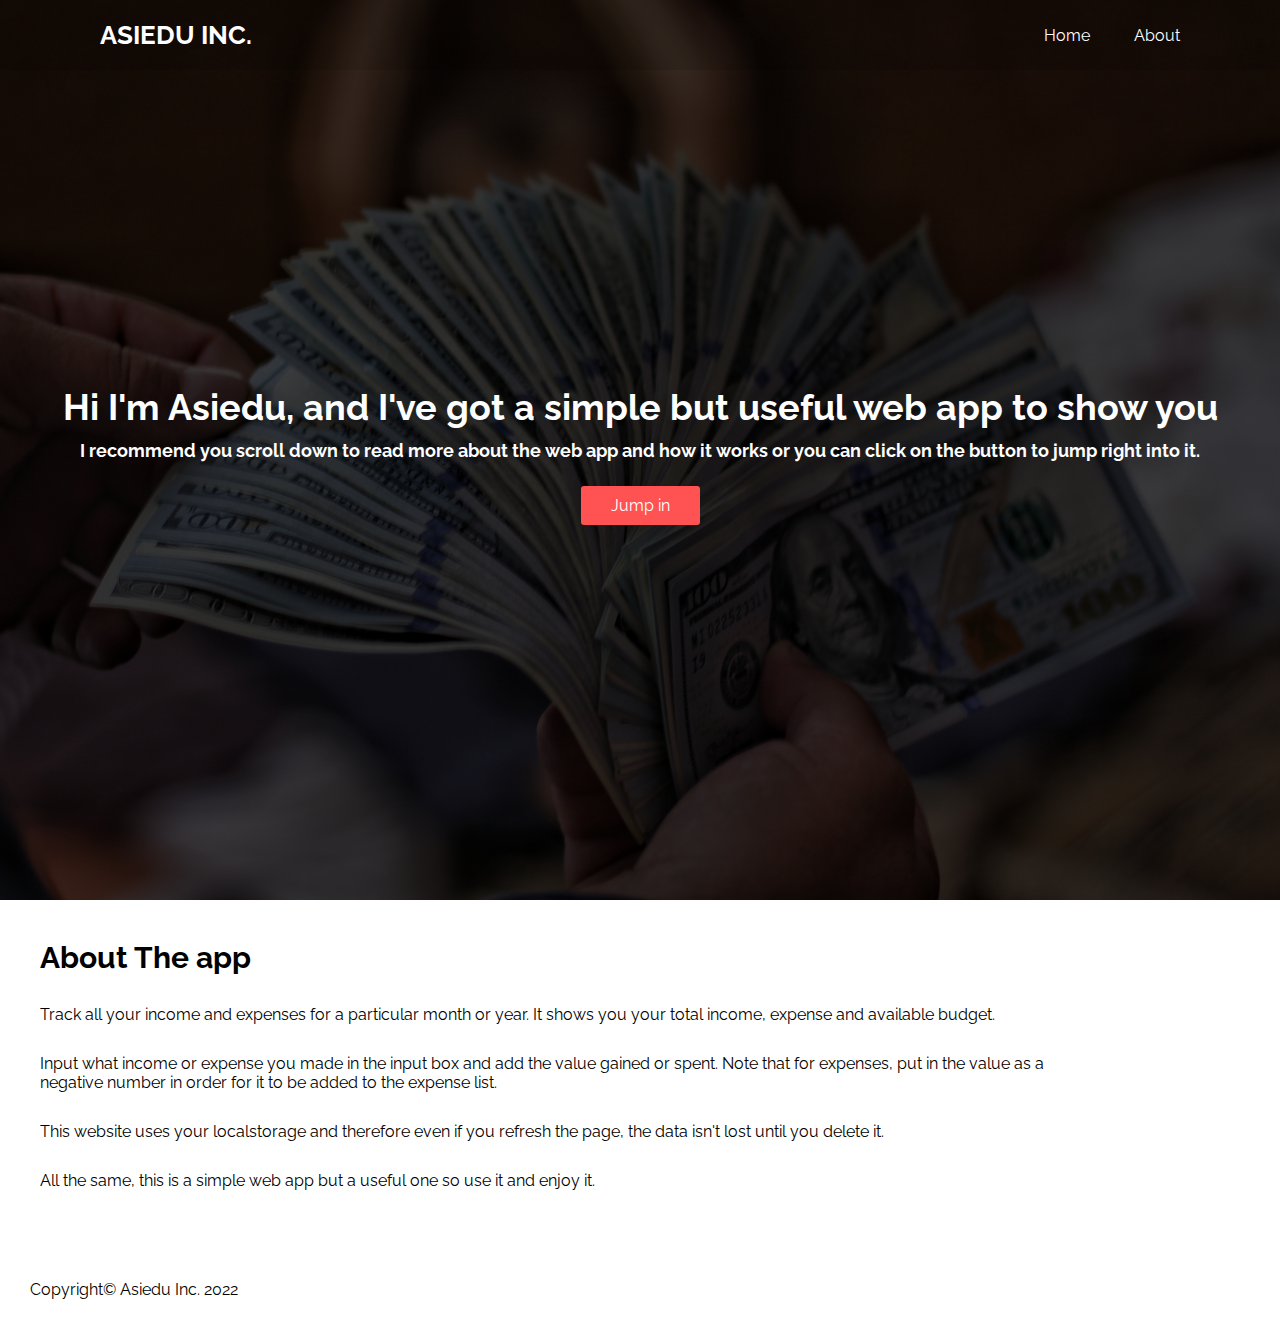
<file: index.html>
<!DOCTYPE html>
<html lang="en">
  <head>
    <meta charset="UTF-8" />
    <meta name="viewport" content="width=device-width, initial-scale=1.0" />
    <link rel="stylesheet" href="styles.css" />
    <title>Expense and budget app</title>
  </head>
  <body>
    <section id="main">
      <div class="container">
        <div class="background">
          <span class="bg"></span>
        </div>
      </div>
      <navbar class="navbar">
        <h1>Asiedu Inc.</h1>
        <ul>
          <li>
            <a href="#">Home</a>
            <a href="#About">About</a>
          </li>
        </ul>
      </navbar>
      <div class="page-content">
        <h1>Hi I'm Asiedu, and I've got a simple but useful web app to show you</h1>
        <h3>
          I recommend you scroll down to read more about the web app and how it works or you can click on the button to jump right into it.
        </h3>
        <span
          ><a href="./budget.html" style="cursor: pointer;">Jump in</a></span>
      </div>
    </section>
    <section class="about" id="About">
      <div class="">
        <p class="about-p">About The app</p>
        <p class="about_des">
          Track all your income and expenses for a particular month or year. It shows you your total income, expense and available budget.
        </p>
        <p class="about_des">
          Input what income or expense you made in the input box and add the value gained or spent.
          Note that for expenses, put in the value as a negative number in order for it to be added to the expense list.
          
        </p>
        <p class="about_des">
          This website uses your localstorage and therefore even if you refresh the page, the data isn't lost until you delete it.

        </p>
        <p class="about_des">
          All the same, this is a simple web app but a useful one so use it and enjoy it.
        </p>
      </div>
    </section>
    <footer>
      Copyright&copy; Asiedu Inc. 2022
    </footer>
  </body>
</html>
</file>
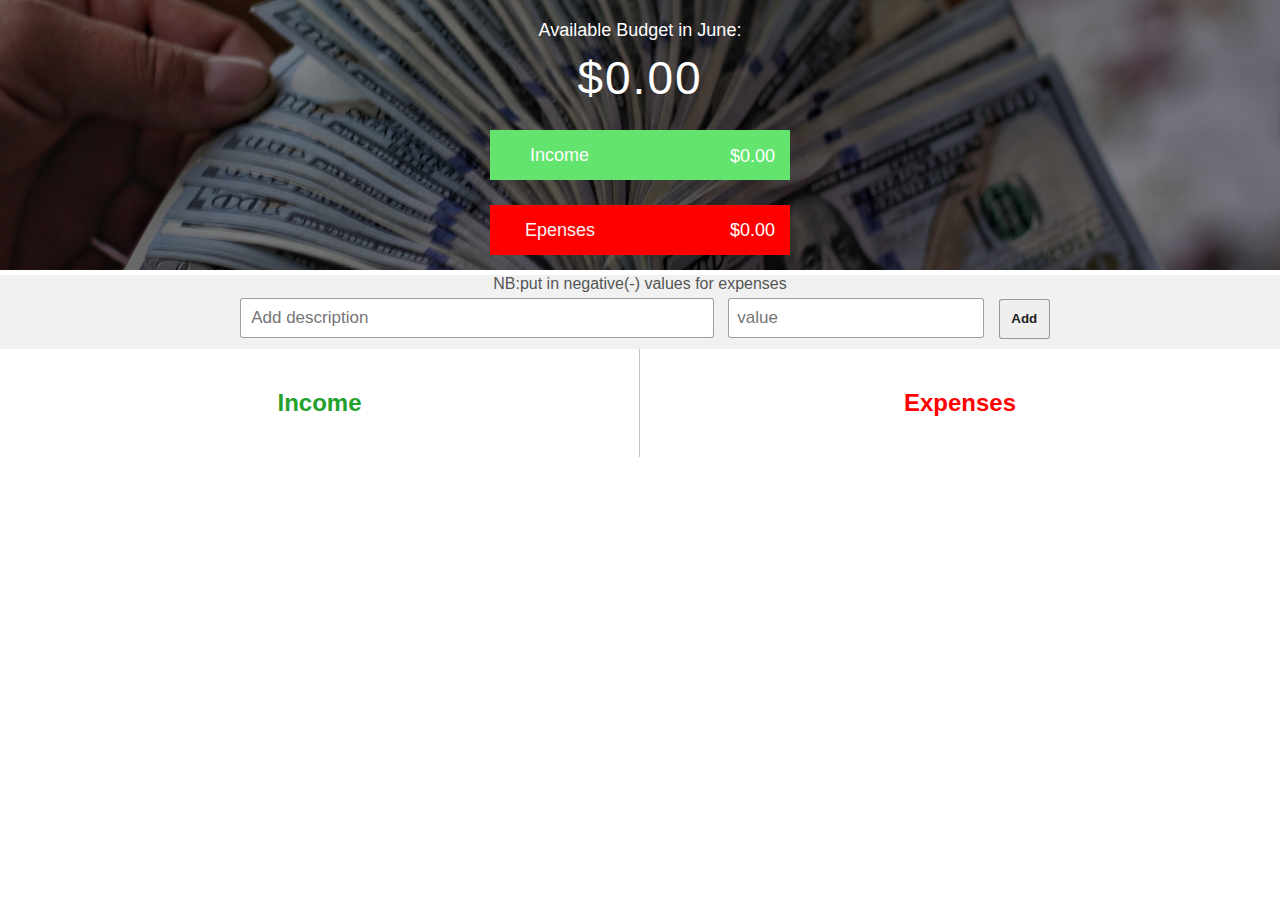
<file: budget.html>
<!Doctype html>
<html lang="en">
    <head>
        <meta charset="UTF-8">
        <!--
        <link href="htttp://code.ionicframework.com/ionicons/2.0.1/css/ionicons.min.css" rel="stylesheet"
        type="text/css">-->
        <link rel="stylesheet" type="text/css" href="budget.css">
        <title>Budget</title>
    </head>
    <body>

        <div class="top">
            <div class="budget">
                <div class="budget__title">
                    Available Budget in <span class="budget__title--month">June</span>:
                </div>

                <h1 class="budget__value">0.00</h1>
                <div class="budget__income">
                  <div class="budget__income--text">Income</div>
                  <div class="right">
                    <p class="budget__income--value">0.00</p>
                    <div class="budget__income--percentage">&nbsp;</div>
                  </div>
                </div>


                <div class="budget__expenses">
                    <div class="budget__expenses--text">Epenses</div>
                    <div class="right">
                        <p class="budget__expenses--value">-0.00</p>
                    </div>
                </div>
            </div>
        </div>


        <div class="bottom">
            <form class="add" id="form" >
                <div class="add__container">
                    <!-- <select class="add__type">
                        <option value="inc" selected>+</option>
                        <option value="exp">-</option>
                    </select> -->
                    <div style="margin-top: 5px;">
                        <p>NB:put in negative(-) values for expenses</p>
                    </div>
                    <input type="text" id="text" class="add__description" placeholder="Add description">
                    <input type="number" id="amount" class="add__value" placeholder="value">
                    <input class="add__btn" type="submit" value="Add"></input>
                </div>
            </form>
            <div class="container">
                <div class="income">
                    <h2 class="income__title">Income</h2>
                    <div class="income__list" id="income_list">
                        <!--
                        <div class="item-0" id="income-0">
                            <div class="item__description">Salary</div>
                            <div class="right">
                                <div class="item__value">+ 2,100.00</div>
                                <div class="item__delete">
                                    <input type="submit" value="X" class="item__delete__btn"></input>
                                </div>
                            </div>
                        </div>
                        
                        <div class="item-0" id="income-1">
                            <div class="item__description">Sold car</div>
                            <div class="right">
                                <div class="item__value">+ 1,500.00</div>
                                <div class="item__delete">
                                    <input type="submit" class="item__delete__btn"><i class="ion-ios-class-outline"></i></input>
                                </div>
                            </div>
                        -->
                    </div>
                </div>
              

              <div class="expenses">
                <h2 class="expenses__title">Expenses</h2>
                    
                
                <div class="expenses__list" id="expenses_list">
                    <!--
                    <div class="iteme-0" id="expense-0">
                        <div class="iteme__description"> Apartment rent</div>
                        <div class="right">
                            <div class="iteme__value">-4355.28</div>
                            <div class="item__percentage">10%</div>
                            <div class="iteme__delete">
                                <input type="submit" value="X" class="item__delete__btn-1"></input>
                            </div>
                        </div>

                    </div>
                </div>
                



                <div class="iteme-0" id="expense-1">
                    <div class="item__description">Apartment rent</div>
                    <div class="right">
                        <div class="item__value">-4355.28</div>
                        <div class="item__percentage">10%</div>
                        <div class="item__delete">
                            <button class="item__delete__btn-1"><i class="ion-ios-class-outline"></i></button>
                        </div>
                    </div>

                </div>
              -->
            </div>

            </div>
        </div>
        <script src="budget.js"  async defer></script>
    </body>
</html>
</file>
<file: styles.css>
@import url("https://fonts.googleapis.com/css2?family=Raleway:wght@300;400;500;700&display=swap");

* {
  margin: 0;
  padding: 0;
  box-sizing: border-box;
}
html{
  scroll-behavior: smooth;
}

body {
  font-family: "Raleway", sans-serif;
}

#main {
  position: relative;
  height: 100%;
  color: #fff;
}

.container {
  position: absolute;
  top: 0;
  left: 0;
  width: 100%;
  height: 100%;
  overflow: hidden;
  background: url("./money-2.jpg") no-repeat center center/cover;
  z-index: -1;
}

.container:after {
  content: "";
  position: absolute;
  top: 0;
  left: 0;
  width: 100%;
  height: 100%;
  background: rgba(0, 0, 0, 0.7);
}

.bg {
  width: 100%;
  height: 100%;
  object-fit: cover;
  background-size: cover;
}

.navbar {
  position: absolute;
  z-index: 9999;
  width: 100%;
  display: flex;
  justify-content: space-between;
  align-items: center;
  padding: 20px 100px;
  background: rgba(0, 0, 0, 0.1);
}

.navbar h1 {
  cursor: pointer;
  font-size: 26px;
  transition: transform 0.5s;
  text-transform: uppercase;
}

.navbar h1:hover {
  color: #ff5252;
}

.navbar ul {
  list-style: none;
}

.navbar ul li a {
  text-decoration: none;
  color: #fff;
  margin-left: 40px;
  transition: transform 0.5s;
  font-size: 100%;
}

.navbar ul li a:hover {
  border-bottom: 1px solid#ff5252;
  color: #ff5252;
  padding-bottom: 5px;
  font-weight: 700;
}

.page-content {
  display: flex;
  flex-direction: column;
  justify-content: center;
  height: 100vh;
  width: 100%;
  text-align: center;
}

.page-content h1 {
  text-align: center;
  font-size: 36px;
  margin-bottom: 12px;
}

.page-content h3 {
  text-align: center;
  font-size: 18px;
  margin-bottom: 35px;
}


.page-content a {
  text-decoration: none;
  color: #ffffff;
  display: inline;
  background-color: #ff5252;
  padding: 10px 30px;
  border: none;
  border-radius: 3px;
}

.page-content a:hover {
  transition: transform 0.3s;
  background-color: #e82525;
}

.about{
  height: 300px;
  margin: 40px;
  width: 80%;
}
.about-p{
  font-size: 30px;
  font-weight: bold;
  margin: 10px 0 20px 0;
}
.about_des{
  margin-top: 30px;
  margin-bottom: 30px;

}
footer{
  margin: 30px;
  height: 20px;
}

@media only screen and (max-width: 755px) {
  .navbar {
    flex-direction: column;
    padding: 20px 20px;
  }

  .navbar h1 {
    margin-bottom: 15px;
  }

  .navbar ul li a {
    margin-left: 20px;
    font-size: 15px;
  }

  .page-content {
    padding: 0 20px;
  }

  .page-content h1 {
    font-size: 28px;
  }

  .page-content h3 {
    font-size: 16px;
  }
  footer{
    margin-top: 30%;
  }
}
</file>
<file: budget.css>
/*******************
****General****/
*{
	margin: 0;
	padding: 0;
	box-sizing: border-box;
}


body{
	color: #555;
	font-family: sans-serif;
	font-size: 16px;
	position: relative;
	height: 100vh;
	font-weight: 400;
}

/******TOP******/

.top{
	height: 270px;
	background-image: linear-gradient(rgba(0,0,0,0.35),rgba(0,0,0,0.35)), url('./money-2.jpg');
	background-size:cover;
	background-position:center;
}

.budget {
	display: flex;
	flex-direction: column;
	justify-content: center;
	color: #fff;
}
.budget__title{
	font-size: 18px;
	text-align: center;
	margin-bottom: 10px;
	margin-top: 20px;
	font-weight: 300;
}
.budget__value{
	font-weight: 300;
	font-size: 46px;
	text-align: center;
	margin-bottom: 25px;
	letter-spacing: 2px;
}
.budget__income{
	width: 300px;
	height: 50px;
	background-color: rgb(99, 228, 110);
	display: flex;
	justify-content: space-between;
	align-items: center;
	margin-left: auto;
	margin-right: auto;
	padding: 15px;

}
.budget__income--text{
	padding-left: 25px;
	color: rgb(252, 252, 252);
	font-size: 18px;
	margin-right: 20px;
}

.budget__income--value{
	font-size: 18px;
	color: white;
	padding-top: 20px;

}
.budget__expenses{
	width: 300px;
	height: 50px;
	background-color: red;
	margin-top: 25px;
	display: flex;
	justify-content: space-between;
	align-items: center;
	color: black;
	margin-left: auto;
	margin-right: auto;
	padding: 15px;
}
.budget__expenses--text{
	color: rgb(247, 244, 244);
	font-size: 18px;
	padding-left: 20px;
}
.budget__expenses--value{
	font-size: 18px;
	color: white;
	margin-left: 40px;
}

/****BOTTOM**/
.bottom {
	height: auto;
}
.add__container{
	width: 100%;
	height: 50px;
	background-color: rgb(241, 241, 241);
	text-align: center;
	justify-content: space-around;
}
.add{
	height: 74px;
	background-color: rgb(241, 241, 241);
}

.add__description{
	margin-left: 10px;
	width:37%; 
	height: 80%;
	color: rgba(0, 0, 0, 0.486);
	font-size: 17px;
	border: 1px solid rgba(87, 82, 82, 0.562);
	border-radius: 3px;
	padding-left: 10px;
	margin-top: 5px;
	margin-bottom: 3px;
}
.add__value{
	margin-left: 10px;
	height: 80%;
	width: 20%;
	margin-top: 5px;
	margin-bottom: 3px;
	color: rgba(0, 0, 0, 0.445);
	font-size: 17px;
	border: 1px solid rgba(87, 82, 82, 0.562);
	border-radius: 3px;
	padding-left: 8px;
}

.add__btn{
	width: 4%;
	height: 80%;
	margin-top: 5px;
	margin-bottom: 5px;
	margin-left: 10px;
	color: rgb(34, 33, 33);
	font-weight: bold;
	border-radius: 3px;
	cursor: pointer;
	border: 1px solid rgba(87, 82, 82, 0.562);
}
.add__btn:hover{
	background-color: rgb(206, 206, 206);
}

.container{
	display: flex;
    height: 100%;
	padding-bottom: 10%;
}
.income{
	height: 100%;
	width: 50%;
	border-right: 1px solid rgba(41, 39, 39, 0.274);;
}
.expenses{
    height: 100%;
	width: 50%;
}

.income__title{
	text-align: center;
	margin-top: 40px;
	margin-bottom: 40px;
	color: rgb(35, 161, 45);
}
.expenses__title{
	text-align: center;
	margin-top: 40px;
	margin-bottom: 40px;
	color: red;
}
.item-0{
	display: flex;
	justify-content: space-between;
	width: 65%;
	border-bottom: 1px solid grey;
    border-top: 1px solid grey;
	padding: 3%;
	margin: 10px auto 15px auto;
	transition: all 0.2s ease;
	font-size: 18px;
	position: relative;
}
.iteme-0{
	display: flex;
	justify-content: space-between;
	width: 65%;
	border-bottom: 1px solid grey;
    border-top: 1px solid grey;
	padding: 3%;
	margin: 10px auto 15px auto;
	transition: all 0.2s ease;
	font-size: 18px;
	position: relative;
}
.item__delete__btn{
	position: absolute;
	bottom: 53%;
	right: -21px;
	width:3vh;
	background-color: rgb(235, 227, 227);
	color: rgb(221, 12, 12);
	display: none;
	border: 1px solid rgba(192, 79, 79, 0.836);
	margin: 1px;
	font-size: 18px;
}
.iteme__delete__btn{
	position: absolute;
	bottom: 53%;
	right: -21px;
	width:3vh;
	background-color: rgb(235, 227, 227);
	color: rgb(221, 12, 12);
	display: none;
	border: 1px solid rgba(192, 79, 79, 0.836);
	margin: 1px;
	font-size: 18px;
}
.item-0:hover{
	padding-left: 5px;
	box-shadow: 1px 1px 1px 1px rgb(35, 161, 45);
    transition: all 0.2s ease;
}
.iteme-0:hover{
	padding-left: 5px;
	box-shadow: 1px 1px red ;
	transition: all 0.2s ease;
    
}


.item-0:hover .item__delete__btn{
	display: block;
}
.iteme-0:hover .iteme__delete__btn{
	display: block;
}

@media (max-width: 675px){
	.add__description{
		width: 50%;
	}
	.add__value{
		width: 20%;
	}
	.add__btn{
		width: 10%;
	}
}
</file>
